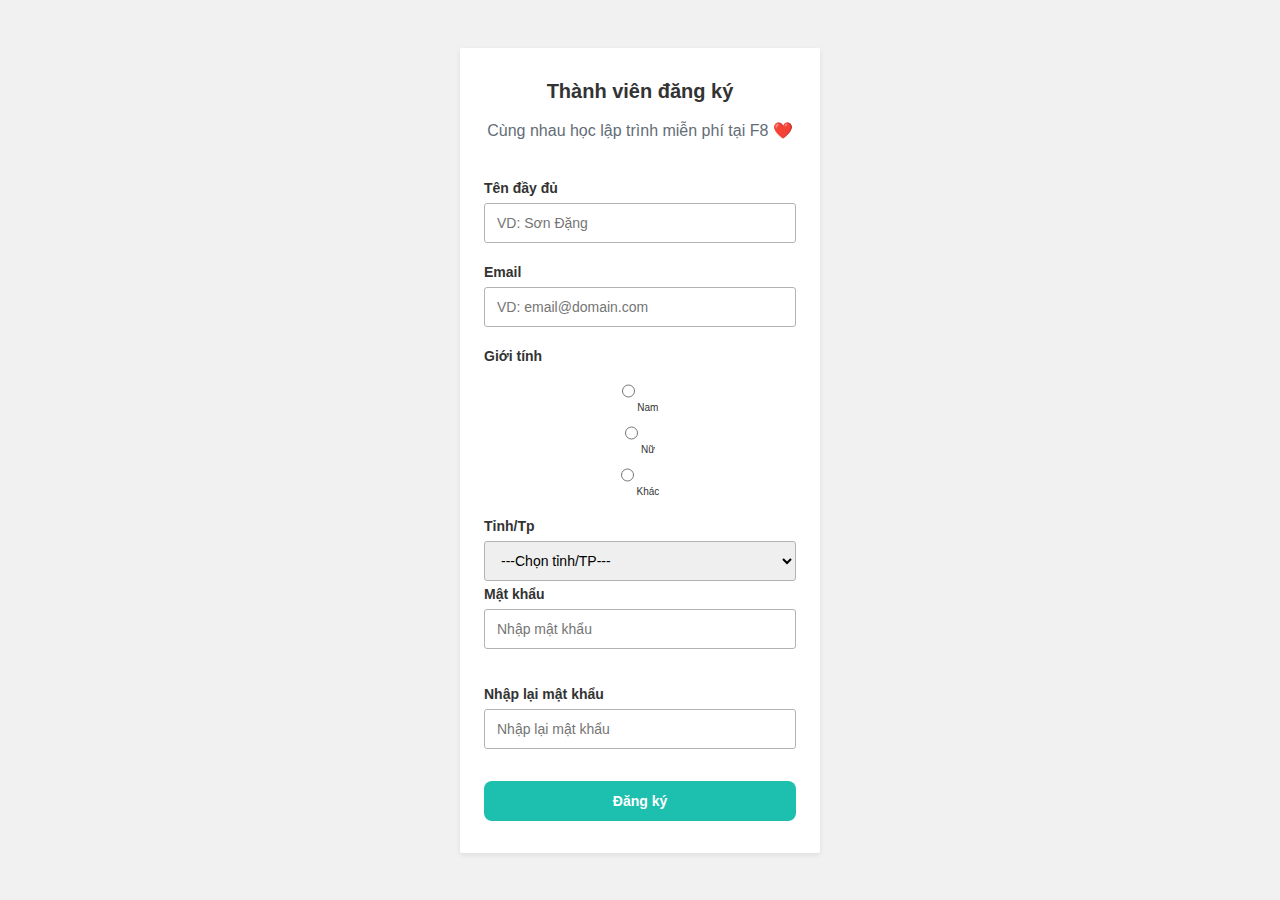
<file: javascrips/bài thu hoach/index.html>
<!DOCTYPE html>
<html lang="en">
<head>
    <meta charset="UTF-8">
    <meta http-equiv="X-UA-Compatible" content="IE=edge">
    <meta name="viewport" content="width=device-width, initial-scale=1.0">
    <link rel="stylesheet" href="./main.css">
    <title>Form Đăng Kí / Nhập</title>
</head>
<body>
    <div class="main">

        <form action="" method="POST" class="form" id="form-1">
          <h3 class="heading">Thành viên đăng ký</h3>
          <p class="desc">Cùng nhau học lập trình miễn phí tại F8 ❤️</p>
      
          <div class="spacer"></div>
      
          <div class="form-group">
            <label for="fullname" class="form-label">Tên đầy đủ</label>
            <input id="fullname" name="fullname" type="text" placeholder="VD: Sơn Đặng" class="form-control">
            <span class="form-message"></span>
          </div>
      
          <div class="form-group">
            <label for="email" class="form-label">Email</label>
            <input id="email" name="email" type="text" placeholder="VD: email@domain.com" class="form-control">
            <span class="form-message"></span>
          </div>
          <div class="form-group ">
            <label for="email" class="form-label">Giới tính</label>
            <span>
              <input  name="gender" type="radio" value="male" class="form-control">
               <span>Nam</span>
            </span>
            <span>
              <input  name="gender" type="radio" value="female" class="form-control">
              Nữ
            </span>
            <span>
              <input  name="gender" type="radio" value="orther" class="form-control">
              Khác
            </span>
            <span class="form-message"></span>
          </div>

          <div class="form-group">
            <label for="province" class="form-label">Tỉnh/Tp</label>
            <select id="province" name="province" class="form-control">
            <option value="">---Chọn tỉnh/TP---</option>
            <option value="tv">Trà vinh</option>
            <option value="ct">Cần Thơ</option>
            </select>
            <span class="form-message"></span>
          <div class="form-group">
            <label for="password" class="form-label">Mật khẩu</label>
            <input id="password" name="password" type="password" placeholder="Nhập mật khẩu" class="form-control">
            <span class="form-message"></span>
          </div>
          </div>
          <div class="form-group">
            <label for="password_confirmation" class="form-label">Nhập lại mật khẩu</label>
            <input id="password_confirmation" name="password_confirmation" placeholder="Nhập lại mật khẩu" type="password" class="form-control">
            <span class="form-message"></span>
          </div>
      
          <button class="form-submit">Đăng ký</button>
        </form>
      <script src="./javascrips.js"></script>
      <script>
          Validator({
              form: '#form-1',
              formGroupSelctor: '.form-group',
              rules: [
                  Validator.isRepuired('#fullname'),
                  Validator.isRepuired('#email'),
                  Validator.isEmail('#email'),
                  Validator.isRepuired('input[name = "gender"]'),
                  Validator.isRepuired('#province'),
                  Validator.isRepuired('#password'),
                  Validator.isMinlength('#password', 6),
                  Validator.isRepuired('#password_confirmation'),
                  Validator.isConfirmed('#password_confirmation', function() {
                      return document.querySelector('#form-1 #password').value;
                  }, 'Mật khẩu không chính xác...')
              ],
              onSubmit: function(data) {
                console.log(data)
              } 
          })
      </script>
      </div>
</body>
</html>
</file>
<file: javascrips/bài thu hoach/main.css>
* {
    padding: 0;
    margin: 0;
    box-sizing: border-box;
  }
  html {
    color: #333;
    font-size: 62.5%;
    font-family: "Open Sans", sans-serif;
  }
  .main {
    background: #f1f1f1;
    min-height: 100vh;
    display: flex;
    justify-content: center;
  }
  .form {
    width: 360px;
    min-height: 100px;
    padding: 32px 24px;
    text-align: center;
    background: #fff;
    border-radius: 2px;
    margin: 24px;
    align-self: center;
    box-shadow: 0 2px 5px 0 rgba(51, 62, 73, 0.1);
  }
  .form .heading {
    font-size: 2rem;
  }
  .form .desc {
    text-align: center;
    color: #636d77;
    font-size: 1.6rem;
    font-weight: lighter;
    line-height: 2.4rem;
    margin-top: 16px;
    font-weight: 300;
  }
  
  .form-group {
    display: flex;
    margin-bottom: 16px;
    flex-direction: column;
  }
  
  .form-label,
  .form-message {
    text-align: left;
  }
  .form-group.test span input {

  }
  .form-label {
    font-weight: 700;
    padding-bottom: 6px;
    line-height: 1.8rem;
    font-size: 1.4rem;
  }
  
  .form-control {
    height: 40px;
    padding: 8px 12px;
    border: 1px solid #b3b3b3;
    border-radius: 3px;
    outline: none;
    font-size: 1.4rem;
  }
  
  .form-control:hover {
    border-color: #1dbfaf;
  }
  
  .form-group.invalid .form-control {
    border-color: #f33a58;
  }
  
  .form-group.invalid .form-message {
    color: #f33a58;
  }
  
  .form-message {
    font-size: 1.2rem;
    line-height: 1.6rem;
    padding: 4px 0 0;
  }
  
  .form-submit {
    outline: none;
    background-color: #1dbfaf;
    margin-top: 12px;
    padding: 12px 16px;
    font-weight: 600;
    color: #fff;
    border: none;
    width: 100%;
    font-size: 14px;
    border-radius: 8px;
    cursor: pointer;
  }
  
  .form-submit:hover {
    background-color: #1ac7b6;
  }
  
  .spacer {
    margin-top: 36px;
  }
</file>
